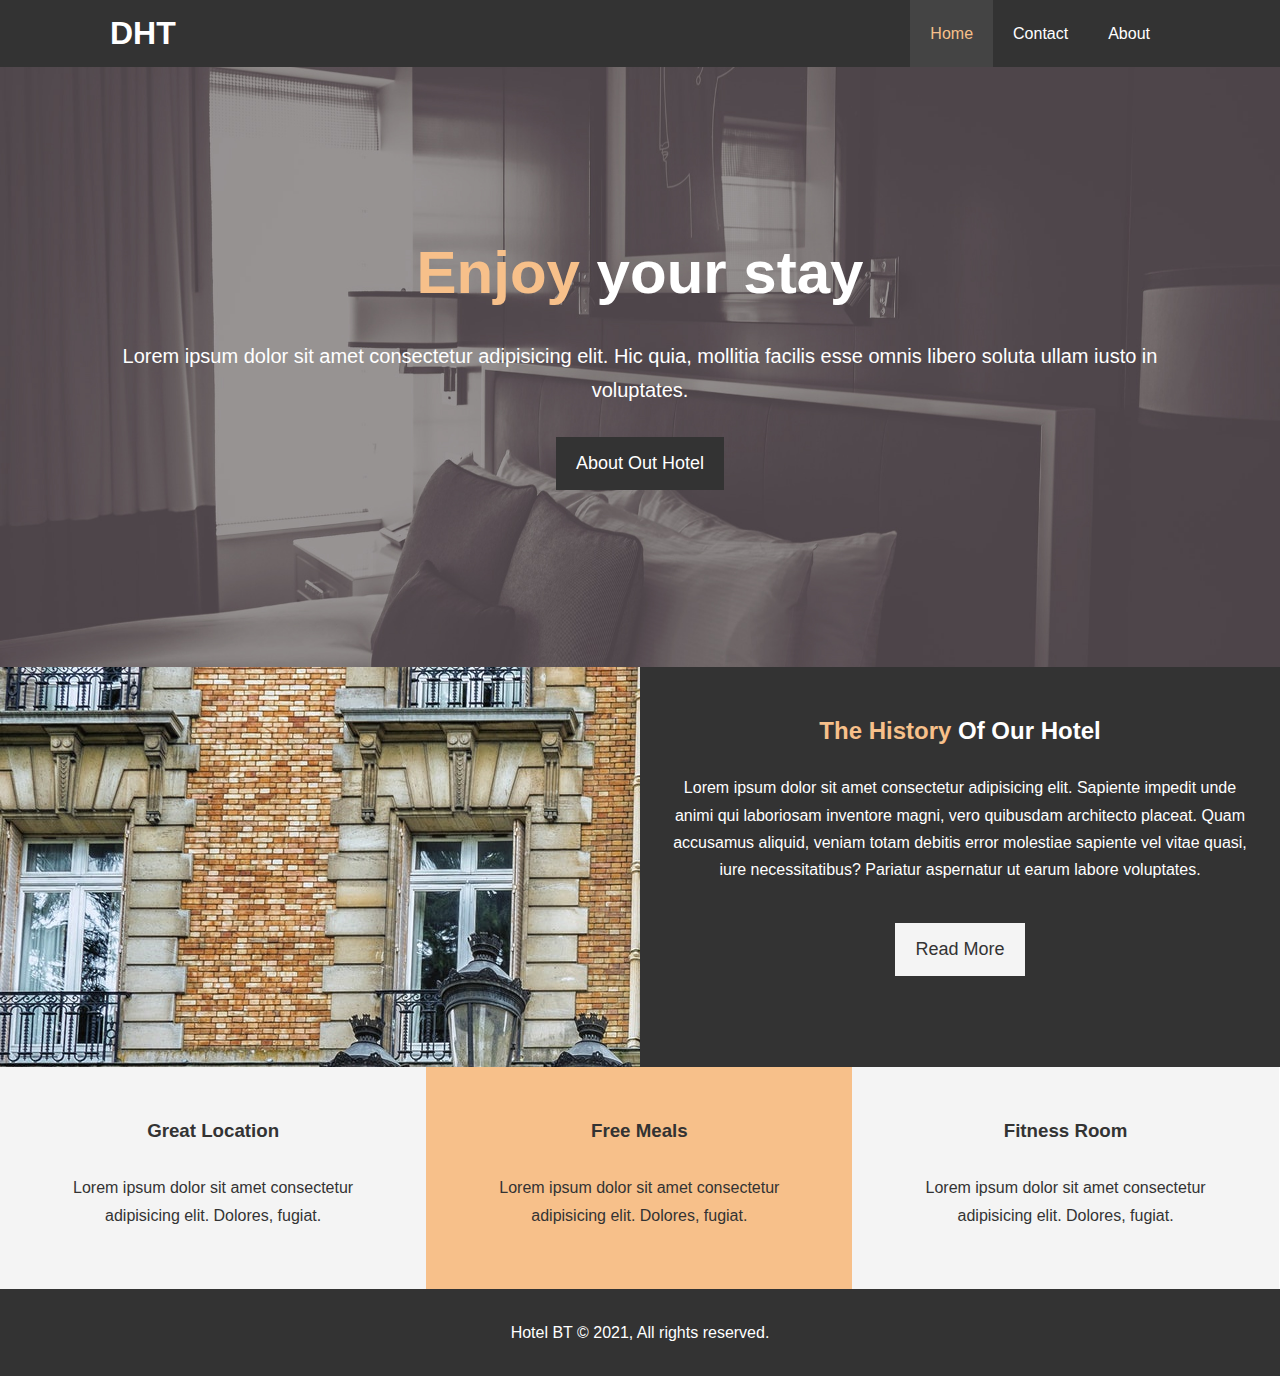
<file: hotel-website/index.html>
<!DOCTYPE html>
<html lang="en">
  <head>
    <meta charset="UTF-8" />
    <meta http-equiv="X-UA-Compatible" content="IE=edge" />
    <meta name="viewport" content="width=device-width, initial-scale=1.0" />
    <meta name="description" content="Welcome to the best hotel in Dhaka." />
    <meta name="keywords" content="Dhaka, hotel, dhaka" />
    <link
      rel="stylesheet"
      href="https://cdnjs.cloudflare.com/ajax/libs/font-awesome/5.15.3/css/all.min.css"
      integrity="sha512-iBBXm8fW90+nuLcSKlbmrPcLa0OT92xO1BIsZ+ywDWZCvqsWgccV3gFoRBv0z+8dLJgyAHIhR35VZc2oM/gI1w=="
      crossorigin="anonymous"
      referrerpolicy="no-referrer"
    />
    <link rel="stylesheet" href="css/style.css" />
    <title>Hotel BT | Welcome</title>
  </head>
  <body>
    <header>
      <nav id="navbar">
        <div class="container">
          <h1 class="logo"><a href="index.html">DHT</a></h1>

          <ul>
            <li><a href="index.html" class="current">Home</a></li>
            <li><a href="contact.html">Contact</a></li>
            <li><a href="about.html">About</a></li>
          </ul>
        </div>
      </nav>
      <div id="showcase">
        <div class="container">
          <div class="showcase-content">
            <h1><span class="text-primary">Enjoy</span> your stay</h1>
            <p class="lead">
              Lorem ipsum dolor sit amet consectetur adipisicing elit. Hic quia,
              mollitia facilis esse omnis libero soluta ullam iusto in
              voluptates.
            </p>
            <a class="btn" href="about.html">About Out Hotel</a>
          </div>
        </div>
      </div>
    </header>

    <section id="home-info" class="bg-dark">
      <div class="info-img"></div>
      <div class="info-content">
        <h2><span class="text-primary">The History</span> Of Our Hotel</h2>
        <p>
          Lorem ipsum dolor sit amet consectetur adipisicing elit. Sapiente
          impedit unde animi qui laboriosam inventore magni, vero quibusdam
          architecto placeat. Quam accusamus aliquid, veniam totam debitis error
          molestiae sapiente vel vitae quasi, iure necessitatibus? Pariatur
          aspernatur ut earum labore voluptates.
        </p>
        <a href="" class="btn btn-light">Read More</a>
      </div>
    </section>

    <section id="features">
      <div class="box bg-light">
        <i class="fas fa-hotel fa-3x"></i>
        <h3>Great Location</h3>
        <p>
          Lorem ipsum dolor sit amet consectetur adipisicing elit. Dolores,
          fugiat.
        </p>
      </div>
      <div class="box bg-primary">
        <i class="fas fa-utensils fa-3x"></i>
        <h3>Free Meals</h3>
        <p>
          Lorem ipsum dolor sit amet consectetur adipisicing elit. Dolores,
          fugiat.
        </p>
      </div>
      <div class="box bg-light">
        <i class="fas fa-dumbbell fa-3x"></i>
        <h3>Fitness Room</h3>
        <p>
          Lorem ipsum dolor sit amet consectetur adipisicing elit. Dolores,
          fugiat.
        </p>
      </div>
    </section>
    <div class="clr"></div>
    <footer id="main-footer">
      <p>Hotel BT &copy; 2021, All rights reserved.</p>
    </footer>
  </body>
</html>
</file>
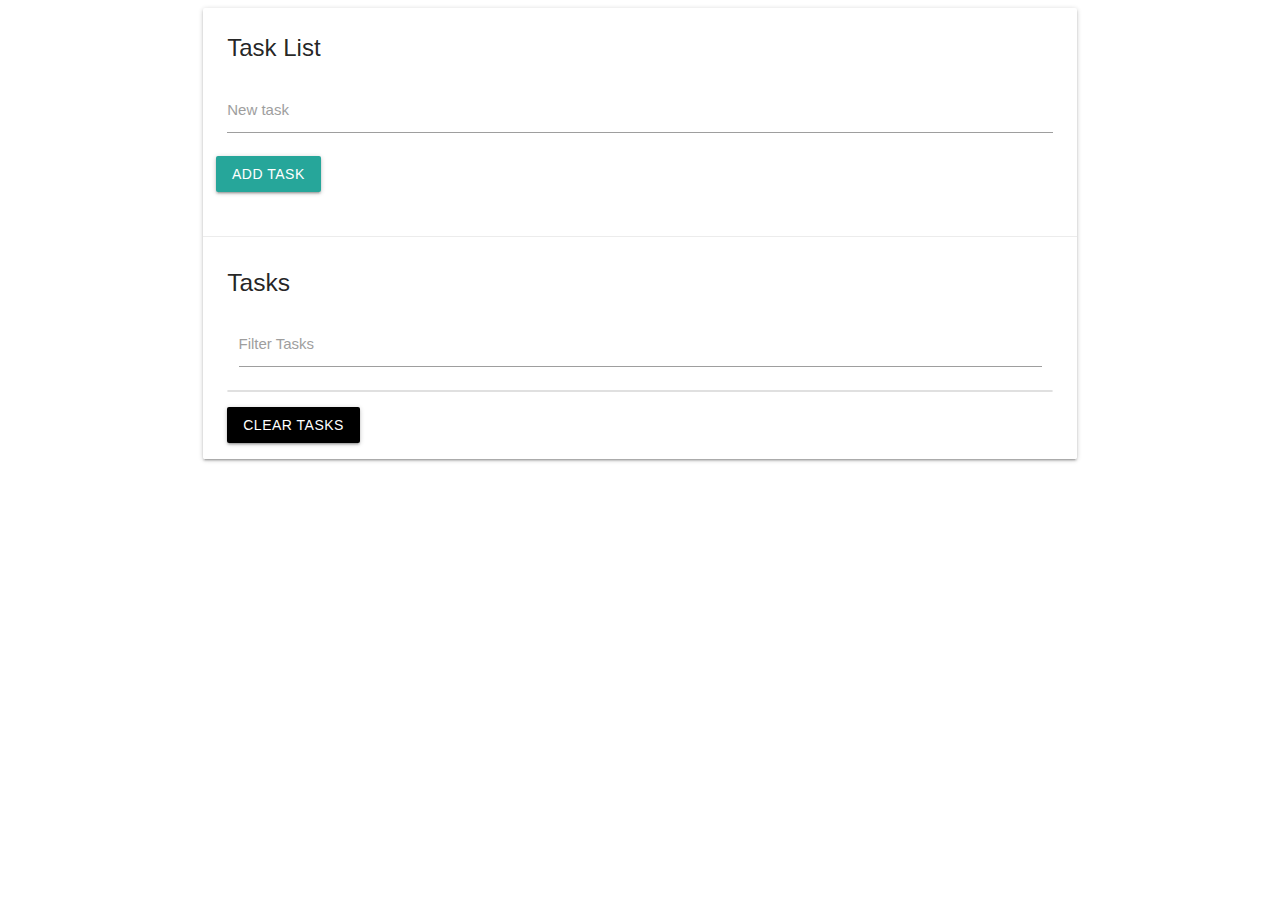
<file: task-list/index.html>
<!DOCTYPE html>
<html lang="en">
  <head>
    <meta charset="UTF-8" />
    <meta http-equiv="X-UA-Compatible" content="IE=edge" />
    <meta name="viewport" content="width=device-width, initial-scale=1.0" />
    <link
      rel="stylesheet"
      href="https://cdnjs.cloudflare.com/ajax/libs/materialize/1.0.0/css/materialize.min.css"
    />
    <link
      rel="stylesheet"
      href="https://cdnjs.cloudflare.com/ajax/libs/font-awesome/5.15.3/css/all.min.css"
      integrity="sha512-iBBXm8fW90+nuLcSKlbmrPcLa0OT92xO1BIsZ+ywDWZCvqsWgccV3gFoRBv0z+8dLJgyAHIhR35VZc2oM/gI1w=="
      crossorigin="anonymous"
      referrerpolicy="no-referrer"
    />
    <title>Task List</title>
  </head>
  <body>
    <div class="container">
      <div class="row">
        <div class="col s12">
          <div id="id" class="card">
            <div class="card-content">
              <span class="card-title">Task List</span>
              <div class="row">
                <form id="task-form">
                  <div class="input-field col s12">
                    <input type="text" name="text" id="task" />
                    <label for="task">New task</label>
                  </div>
                  <input type="submit" value="Add Task" class="btn" />
                </form>
              </div>
            </div>
            <div class="card-action">
              <h5 id="task-title">Tasks</h5>
              <div class="input-field col s12">
                <input type="text" name="filter" id="filter" />
                <label for="filter">Filter Tasks</label>
              </div>
              <ul class="collection"></ul>
              <a href="#" class="clear-tasks btn black">Clear Tasks</a>
            </div>
          </div>
        </div>
      </div>
    </div>

    <script
      src="https://code.jquery.com/jquery-3.6.0.js"
      integrity="sha256-H+K7U5CnXl1h5ywQfKtSj8PCmoN9aaq30gDh27Xc0jk="
      crossorigin="anonymous"
    ></script>
    <script src="https://cdnjs.cloudflare.com/ajax/libs/materialize/1.0.0/js/materialize.min.js"></script>
    <script src="./app.js"></script>
  </body>
</html>
</file>
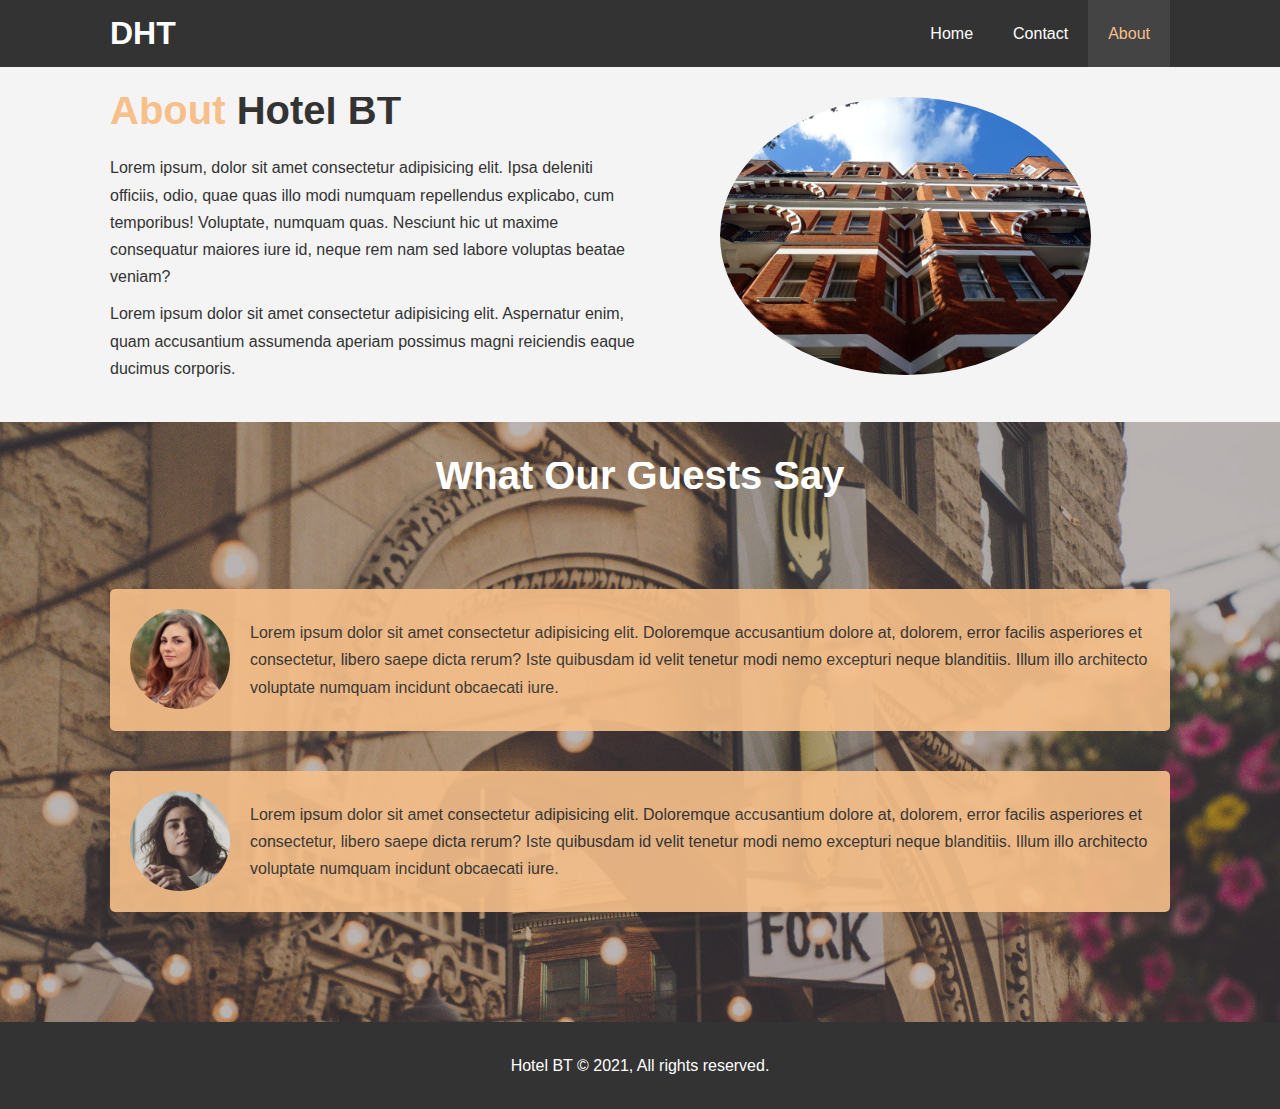
<file: hotel-website/about.html>
<!DOCTYPE html>
<html lang="en">
  <head>
    <meta charset="UTF-8" />
    <meta http-equiv="X-UA-Compatible" content="IE=edge" />
    <meta name="viewport" content="width=device-width, initial-scale=1.0" />
    <link rel="stylesheet" href="css/style.css" />
    <title>Hotel BT | About</title>
  </head>
  <body>
    <header>
      <nav id="navbar">
        <div class="container">
          <h1 class="logo"><a href="index.html">DHT</a></h1>

          <ul>
            <li><a href="index.html">Home</a></li>
            <li><a href="contact.html">Contact</a></li>
            <li><a href="about.html" class="current">About</a></li>
          </ul>
        </div>
      </nav>
    </header>
    <section id="about-info" class="bg-light py-3">
      <div class="container">
        <div class="info-left">
          <h1 class="l-heading">
            <span class="text-primary">About</span> Hotel BT
          </h1>
          <p>
            Lorem ipsum, dolor sit amet consectetur adipisicing elit. Ipsa
            deleniti officiis, odio, quae quas illo modi numquam repellendus
            explicabo, cum temporibus! Voluptate, numquam quas. Nesciunt hic ut
            maxime consequatur maiores iure id, neque rem nam sed labore
            voluptas beatae veniam?
          </p>
          <p>
            Lorem ipsum dolor sit amet consectetur adipisicing elit. Aspernatur
            enim, quam accusantium assumenda aperiam possimus magni reiciendis
            eaque ducimus corporis.
          </p>
        </div>
        <div class="info-right">
          <img src="./images/photo-2.jpg" alt="" />
        </div>
      </div>
    </section>
    <div class="clr"></div>
    <section id="testimonials">
      <div class="container">
        <h2 class="l-heading">What Our Guests Say</h2>
        <div class="testimonial bg-primary">
          <img src="./images/person-1.jpg" alt="" />
          <p>
            Lorem ipsum dolor sit amet consectetur adipisicing elit. Doloremque
            accusantium dolore at, dolorem, error facilis asperiores et
            consectetur, libero saepe dicta rerum? Iste quibusdam id velit
            tenetur modi nemo excepturi neque blanditiis. Illum illo architecto
            voluptate numquam incidunt obcaecati iure.
          </p>
        </div>
        <div class="testimonial bg-primary">
          <img src="./images/person-2.jpg" alt="" />
          <p>
            Lorem ipsum dolor sit amet consectetur adipisicing elit. Doloremque
            accusantium dolore at, dolorem, error facilis asperiores et
            consectetur, libero saepe dicta rerum? Iste quibusdam id velit
            tenetur modi nemo excepturi neque blanditiis. Illum illo architecto
            voluptate numquam incidunt obcaecati iure.
          </p>
        </div>
      </div>
    </section>
    <footer id="main-footer">
      <p>Hotel BT &copy; 2021, All rights reserved.</p>
    </footer>
  </body>
</html>
</file>
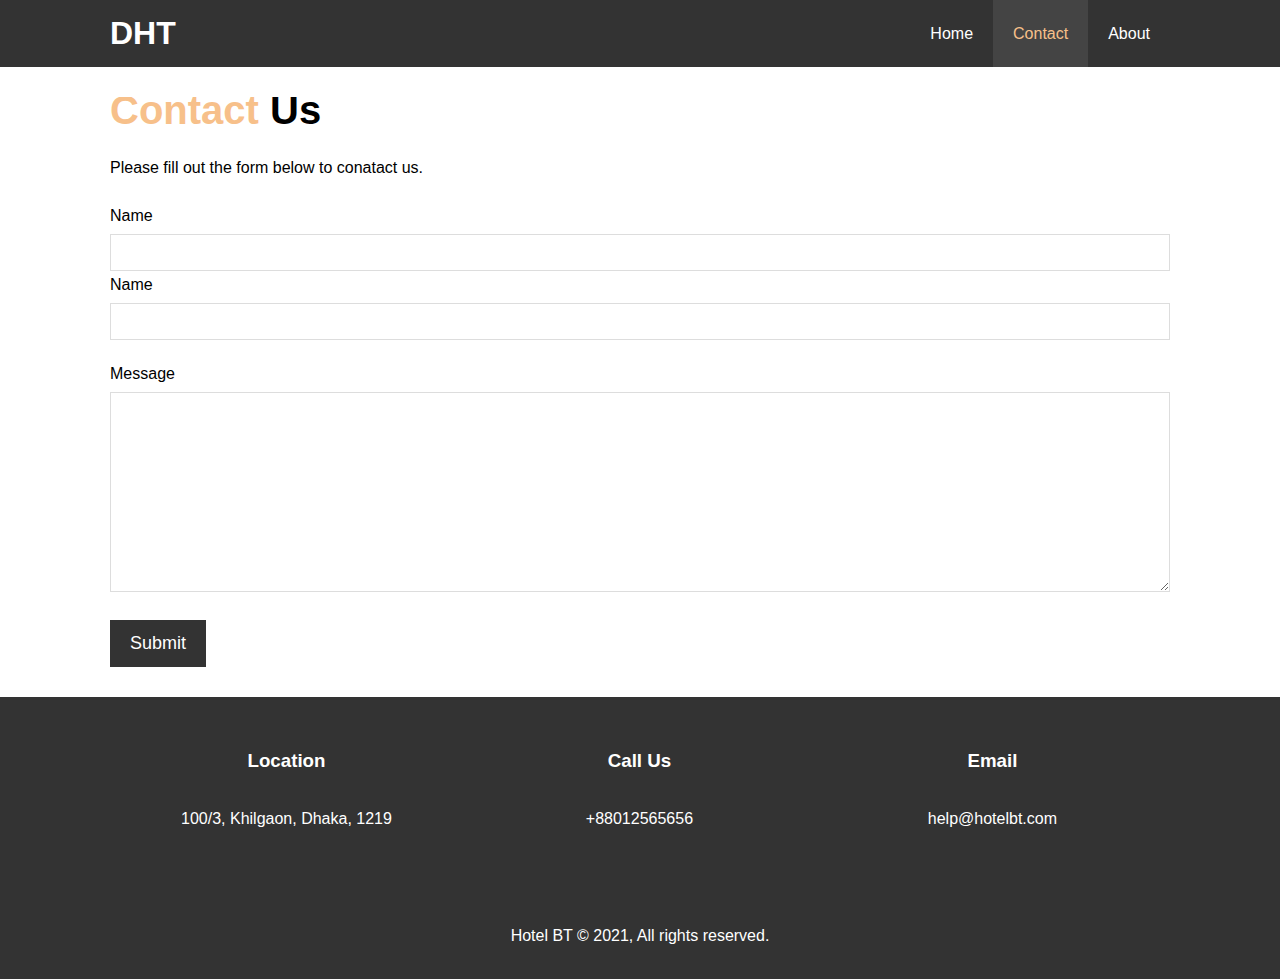
<file: hotel-website/contact.html>
<!DOCTYPE html>
<html lang="en">
  <head>
    <meta charset="UTF-8" />
    <meta http-equiv="X-UA-Compatible" content="IE=edge" />
    <meta name="viewport" content="width=device-width, initial-scale=1.0" />
    <link
      rel="stylesheet"
      href="https://cdnjs.cloudflare.com/ajax/libs/font-awesome/5.15.3/css/all.min.css"
      integrity="sha512-iBBXm8fW90+nuLcSKlbmrPcLa0OT92xO1BIsZ+ywDWZCvqsWgccV3gFoRBv0z+8dLJgyAHIhR35VZc2oM/gI1w=="
      crossorigin="anonymous"
      referrerpolicy="no-referrer"
    />
    <link rel="stylesheet" href="css/style.css" />
    <title>Hotel BT | About</title>
  </head>
  <body>
    <header>
      <nav id="navbar">
        <div class="container">
          <h1 class="logo"><a href="index.html">DHT</a></h1>

          <ul>
            <li><a href="index.html">Home</a></li>
            <li><a href="contact.html" class="current">Contact</a></li>
            <li><a href="about.html">About</a></li>
          </ul>
        </div>
      </nav>
    </header>
    <section id="contact-form" class="py-3">
      <div class="container">
        <h1 class="l-heading"><span class="text-primary">Contact</span> Us</h1>
        <p>Please fill out the form below to conatact us.</p>
        <form action="">
          <div class="form-group"></div>
          <label for="name">Name</label>
          <input type="text" name="name" id="name" />
          <div class="form-group">
            <label for="email">Name</label>
            <input type="email" name="email" id="email" />
          </div>
          <div class="form-group">
            <label for="message">Message</label>
            <textarea name="message" id="message" cols="30" rows="2"></textarea>
          </div>
          <button type="submit" class="btn">Submit</button>
        </form>
      </div>
    </section>
    <section id="contact-info" class="bg-dark">
      <div class="container">
        <div class="box">
          <i class="fas fa-hotel fa-3x"></i>
          <h3>Location</h3>
          <p>100/3, Khilgaon, Dhaka, 1219</p>
        </div>
        <div class="box">
          <i class="fas fa-phone fa-3x"></i>
          <h3>Call Us</h3>
          <p>+88012565656</p>
        </div>
        <div class="box">
          <i class="fas fa-envelope fa-3x"></i>
          <h3>Email</h3>
          <p>help@hotelbt.com</p>
        </div>
      </div>
    </section>
    <footer id="main-footer">
      <p>Hotel BT &copy; 2021, All rights reserved.</p>
    </footer>
  </body>
</html>
</file>
<file: hotel-website/css/style.css>
/* Reset */

* {
  margin: 0;
  padding: 0;
  box-sizing: border-box;
}

/* Main Styling */

html,
body {
  font-family: 'Segoe UI', Tahoma, Geneva, Verdana, sans-serif;
  line-height: 1.7em;
}

a {
  color: #333;
  text-decoration: none;
}

h1,
h2,
h3 {
  padding-bottom: 20px;
}

p {
  margin: 10px 0;
}

/* Utikity classes */

.container {
  margin: auto;
  max-width: 1100px;
  overflow: auto;
  padding: 0 20px;
}

.text-primary {
  color: #f7c08a;
}

.lead {
  font-size: 20px;
}

.btn {
  display: inline-block;
  font-size: 18px;
  font-weight: 500;
  color: #fff;
  background: #333;
  padding: 13px 20px;
  border: none;
  cursor: pointer;
}

.btn:hover {
  background: #f7c08a;
  color: #333;
}

.btn-light {
  background: #f4f4f4;
  color: #333;
}

.bg-dark {
  background: #333;
  color: #fff;
}

.bg-light {
  background: #f4f4f4;
  color: #333;
}

.bg-primary {
  color: #333;
  background: #f7c08a;
}

.clr {
  clear: both;
}

.l-heading {
  font-size: 40px;
}

/* Padding */

.py-1 {
  padding: 10px 0;
}
.py-2 {
  padding: 20px 0;
}
.py-3 {
  padding: 30px 0;
}

/* Nav Bar */

#navbar {
  background: #333;
  color: #fff;
  overflow: auto;
}

#navbar a {
  color: #fff;
}

#navbar h1 {
  float: left;
  padding-top: 20px;
}

#navbar ul {
  list-style: none;
  float: right;
}

#navbar ul li {
  float: left;
}

#navbar ul li a {
  display: block;
  padding: 20px;
  text-align: center;
}

#navbar ul li a:hover,
#navbar ul li .current {
  background: #444;
  color: #f7c08a;
}

/* Showcase */

#showcase {
  background: url('../images/showcase.jpg') no-repeat center center/cover;

  height: 600px;
}

#showcase .showcase-content {
  color: #fff;
  text-align: center;
  padding-top: 170px;
}

#showcase .showcase-content h1 {
  font-size: 60px;
  line-height: 1.2em;
}

#showcase .showcase-content p {
  padding-bottom: 20px;
  line-height: 1.7em;
}

/* Home Info */

#home-info {
  height: 400px;
}

#home-info .info-img {
  float: left;
  width: 50%;
  background: url('../images/photo-1.jpg');
  min-height: 100%;
}

#home-info .info-content {
  float: right;
  width: 50%;
  height: 100%;
  text-align: center;
  padding: 50px 30px;
  overflow: hidden;
}

#home-info .info-content p {
  padding-bottom: 30px;
}

/* Featues */

.box {
  float: left;
  width: 33.3%;
  padding: 50px;
  text-align: center;
}

.box i {
  margin-bottom: 10px;
}

/* About info */

#about-info .info-right {
  float: right;
  width: 50%;
  min-height: 100%;
}

#about-info .info-right img {
  width: 70%;
  display: block;
  margin: auto;
  border-radius: 50%;
}

#about-info .info-left {
  float: left;
  width: 50%;
  min-height: 100%;
}

/* Testimonials */

#testimonials {
  height: 600px;
  background: url('../images/test-bg.jpg') no-repeat center center/cover;
  padding-top: 40px;
}

#testimonials h2 {
  color: #fff;
  text-align: center;
  padding-bottom: 100px;
}

#testimonials .testimonial {
  padding: 20px;
  margin-bottom: 40px;
  border-radius: 5px;
  opacity: 0.9;
}

#testimonials .testimonial img {
  width: 100px;
  float: left;
  margin-right: 20px;
  border-radius: 50%;
}

/* Contact Form */
#contact-form .form-group {
  margin-bottom: 20px;
}

#contact-form label {
  display: block;
  margin-bottom: 5px;
}

#contact-form input,
#contact-form textarea {
  width: 100%;
  padding: 10px;
  border: 1px #ddd solid;
}

#contact-form textarea {
  height: 200px;
}

#contact-form input:focus,
#contact-form textarea:focus {
  outline: none;
  border-color: #f7c08a;
}
/* Footer */

#main-footer {
  text-align: center;
  background: #333;
  color: #fff;
  padding: 20px;
}
</file>
